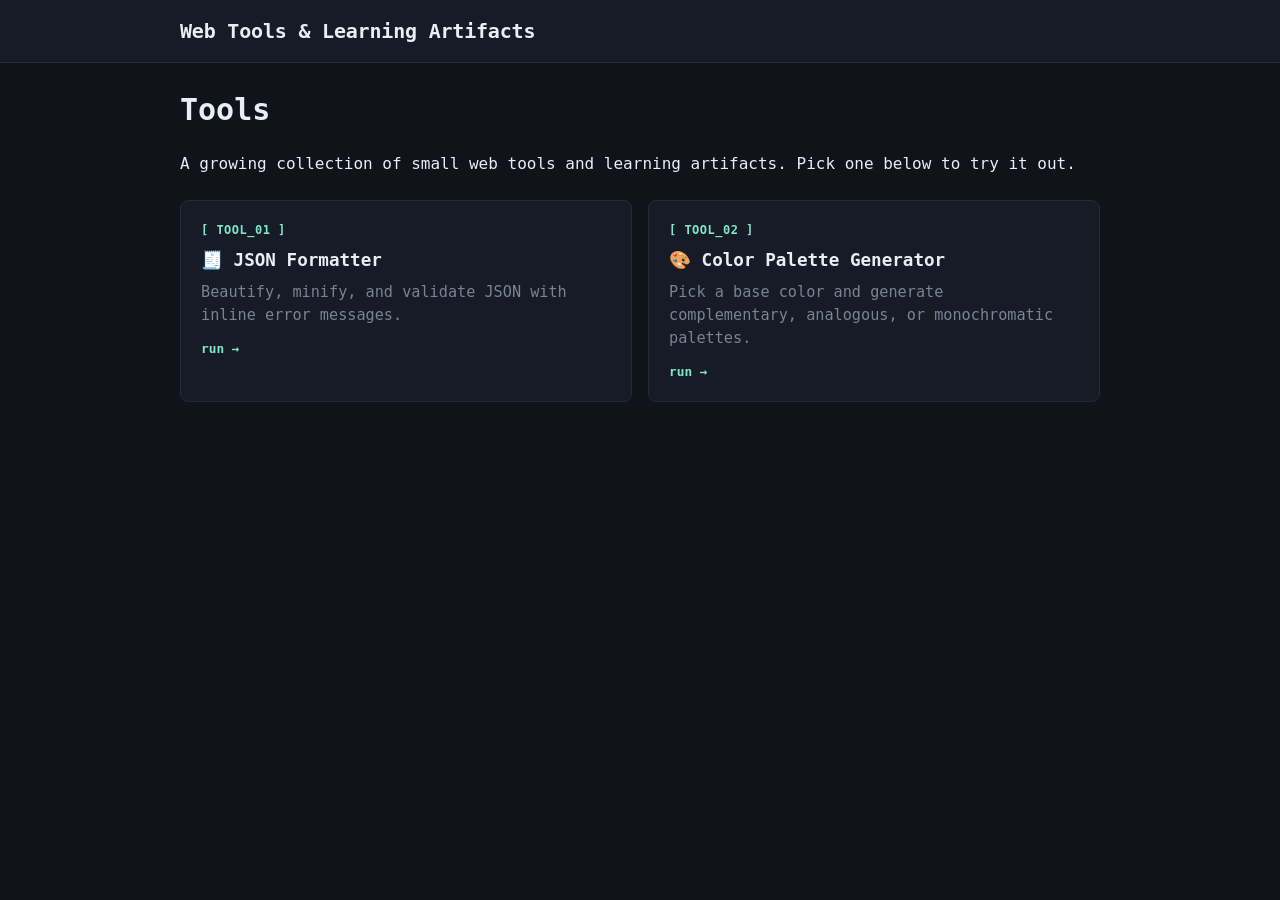
<file: index.html>
<!DOCTYPE html>
<html lang="en">
<head>
  <meta charset="UTF-8">
  <meta name="viewport" content="width=device-width, initial-scale=1.0">
  <title>Web Tools & Learning Artifacts</title>
  <link rel="stylesheet" href="assets/css/shared.css">
</head>
<body>
  <header class="site-header">
    <div class="site-header__inner">
      <a class="site-title" href="index.html">Web Tools &amp; Learning Artifacts</a>
    </div>
  </header>

  <main>
    <h1>Tools</h1>
    <p>A growing collection of small web tools and learning artifacts. Pick one below to try it out.</p>
    <div class="tool-grid" id="tool-grid"></div>
  </main>

  <script src="assets/js/tools.js"></script>
  <script src="assets/js/index.js"></script>
</body>
</html>
</file>
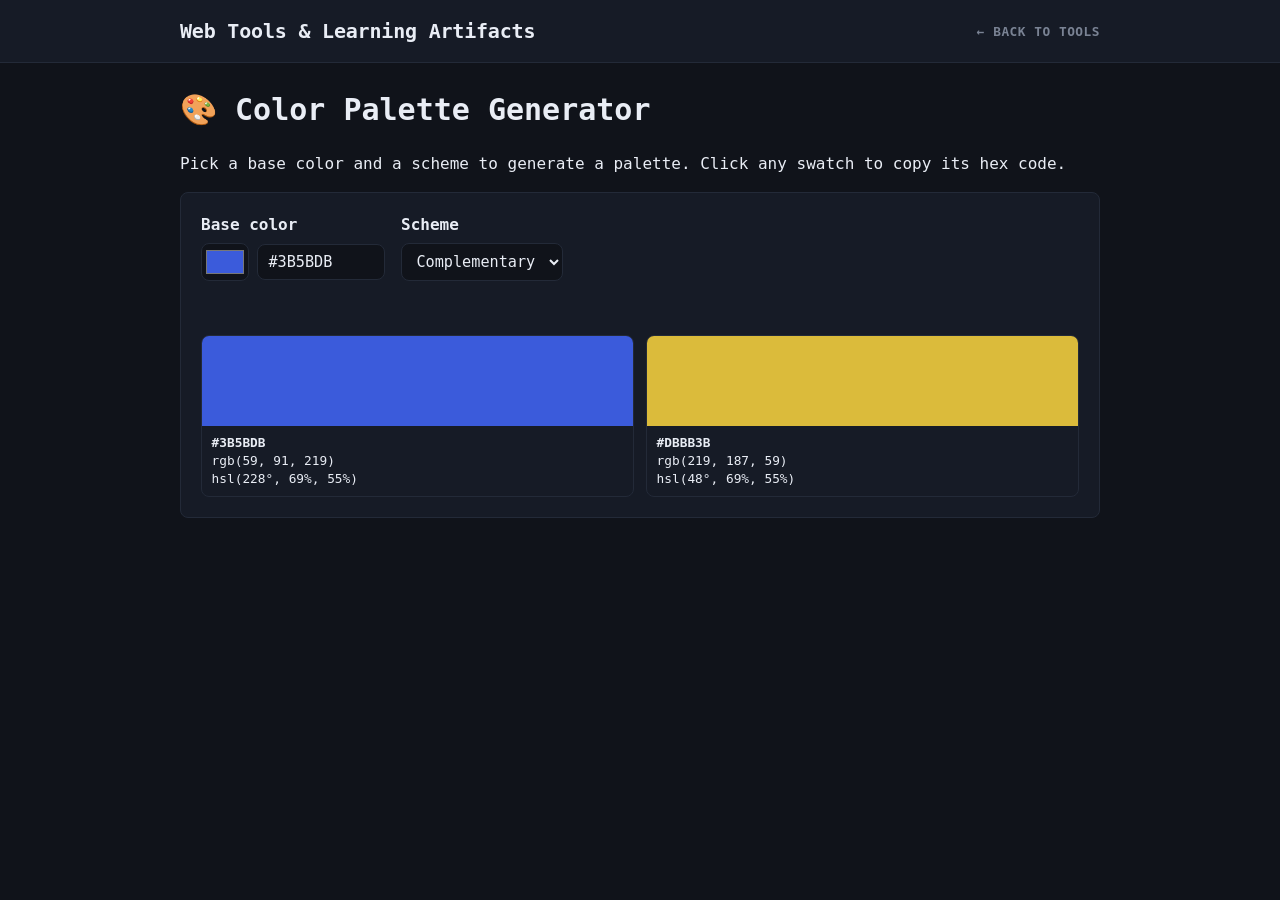
<file: tools/color-palette-generator/index.html>
<!DOCTYPE html>
<html lang="en">
<head>
  <meta charset="UTF-8">
  <meta name="viewport" content="width=device-width, initial-scale=1.0">
  <title>Color Palette Generator — Web Tools</title>
  <link rel="stylesheet" href="../../assets/css/shared.css">
</head>
<body>
  <header class="site-header">
    <div class="site-header__inner">
      <a class="site-title" href="../../index.html">Web Tools &amp; Learning Artifacts</a>
      <nav class="site-nav">
        <a href="../../index.html">&larr; Back to tools</a>
      </nav>
    </div>
  </header>

  <main>
    <h1>🎨 Color Palette Generator</h1>
    <p>Pick a base color and a scheme to generate a palette. Click any swatch to copy its hex code.</p>

    <div class="tool-panel">
      <div class="scheme-controls">
        <div class="field">
          <label for="base-color">Base color</label>
          <div class="color-input-row">
            <input type="color" id="base-color" value="#3b5bdb">
            <input type="text" id="base-color-text" value="#3B5BDB" maxlength="7">
          </div>
        </div>

        <div class="field">
          <label for="scheme-select">Scheme</label>
          <select id="scheme-select">
            <option value="complementary">Complementary</option>
            <option value="analogous">Analogous</option>
            <option value="monochromatic">Monochromatic</option>
          </select>
        </div>
      </div>

      <div id="status" class="status-message" role="status"></div>

      <div class="palette" id="palette"></div>
    </div>
  </main>

  <script src="script.js"></script>
</body>
</html>
</file>
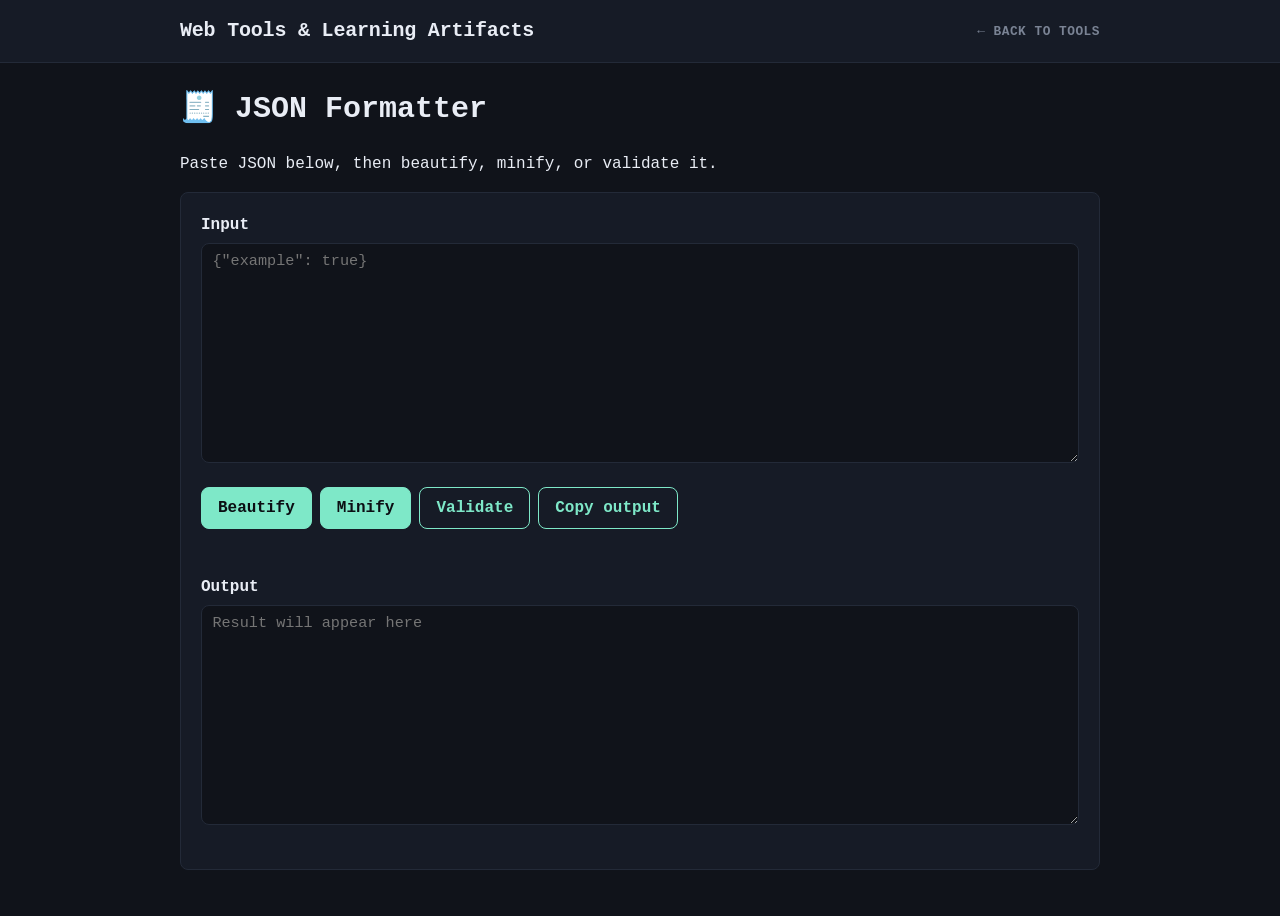
<file: tools/json-formatter/index.html>
<!DOCTYPE html>
<html lang="en">
<head>
  <meta charset="UTF-8">
  <meta name="viewport" content="width=device-width, initial-scale=1.0">
  <title>JSON Formatter — Web Tools</title>
  <link rel="stylesheet" href="../../assets/css/shared.css">
</head>
<body>
  <header class="site-header">
    <div class="site-header__inner">
      <a class="site-title" href="../../index.html">Web Tools &amp; Learning Artifacts</a>
      <nav class="site-nav">
        <a href="../../index.html">&larr; Back to tools</a>
      </nav>
    </div>
  </header>

  <main>
    <h1>🧾 JSON Formatter</h1>
    <p>Paste JSON below, then beautify, minify, or validate it.</p>

    <div class="tool-panel">
      <div class="field">
        <label for="json-input">Input</label>
        <textarea id="json-input" placeholder='{"example": true}'></textarea>
      </div>

      <div class="button-row">
        <button id="beautify-btn" type="button">Beautify</button>
        <button id="minify-btn" type="button">Minify</button>
        <button id="validate-btn" type="button" class="secondary">Validate</button>
        <button id="copy-btn" type="button" class="secondary">Copy output</button>
      </div>

      <div id="status" class="status-message" role="status"></div>

      <div class="field">
        <label for="json-output">Output</label>
        <textarea id="json-output" readonly placeholder="Result will appear here"></textarea>
      </div>
    </div>
  </main>

  <script src="script.js"></script>
</body>
</html>
</file>
<file: assets/css/shared.css>
:root {
  --color-bg: #10131a;
  --color-surface: #161b26;
  --color-border: #232a38;
  --color-text: #e9edf5;
  --color-text-muted: #7a8394;
  --color-primary: #7ee8c8;
  --color-primary-hover: #a6f3dc;
  --color-on-primary: #0b0e13;
  --color-danger: #ff6b6b;
  --color-success: #7ee8c8;
  --radius: 8px;
  --radius-card: 8px;
  --max-width: 960px;
}

* {
  box-sizing: border-box;
}

body {
  margin: 0;
  font-family: ui-monospace, "SFMono-Regular", Menlo, Consolas, monospace;
  background: var(--color-bg);
  color: var(--color-text);
  line-height: 1.5;
}

a {
  color: var(--color-primary);
}

.site-header {
  background: var(--color-surface);
  border-bottom: 1px solid var(--color-border);
}

.site-header__inner {
  max-width: var(--max-width);
  margin: 0 auto;
  padding: 1rem 1.25rem;
  display: flex;
  align-items: center;
  justify-content: space-between;
  gap: 1rem;
  flex-wrap: wrap;
}

.site-title {
  font-size: 1.25rem;
  font-weight: 700;
  letter-spacing: -0.01em;
  text-decoration: none;
  color: var(--color-text);
}

.site-nav a {
  text-decoration: none;
  font-weight: 600;
  font-size: 0.8rem;
  letter-spacing: 0.04em;
  text-transform: uppercase;
  color: var(--color-text-muted);
}

main {
  max-width: var(--max-width);
  margin: 0 auto;
  padding: 1.5rem 1.25rem 3rem;
}

h1 {
  margin-top: 0;
  font-size: 1.875rem;
  font-weight: 700;
}

/* Tool card grid on the index page */
.tool-grid {
  display: grid;
  grid-template-columns: repeat(auto-fit, minmax(240px, 1fr));
  gap: 1rem;
  margin-top: 1.5rem;
}

.tool-card {
  background: var(--color-surface);
  border: 1px solid var(--color-border);
  border-radius: var(--radius-card);
  padding: 1.25rem;
  text-decoration: none;
  color: inherit;
  display: flex;
  flex-direction: column;
  gap: 0.5rem;
  transition: box-shadow 0.15s ease, transform 0.15s ease;
}

.tool-card:hover {
  box-shadow: 0 4px 14px rgba(0, 0, 0, 0.08);
  transform: translateY(-2px);
}

.tool-card__eyebrow {
  font-size: 0.75rem;
  font-weight: 700;
  letter-spacing: 0.04em;
  color: var(--color-primary);
}

.tool-card__name {
  font-size: 1.1rem;
  font-weight: 700;
}

.tool-card__description {
  color: var(--color-text-muted);
  font-size: 0.95rem;
}

.tool-card__cta {
  margin-top: 0.25rem;
  font-size: 0.8rem;
  font-weight: 700;
  color: var(--color-primary);
}

/* Shared tool page layout */
.tool-panel {
  background: var(--color-surface);
  border: 1px solid var(--color-border);
  border-radius: var(--radius);
  padding: 1.25rem;
  margin-top: 1rem;
}

.field {
  margin-bottom: 1rem;
}

.field label {
  display: block;
  font-weight: 600;
  margin-bottom: 0.35rem;
}

textarea,
input[type="text"],
input[type="color"],
select {
  font-family: inherit;
  font-size: 0.95rem;
  padding: 0.5rem 0.65rem;
  border: 1px solid var(--color-border);
  border-radius: var(--radius);
  background: var(--color-bg);
  color: var(--color-text);
  width: 100%;
}

textarea {
  min-height: 220px;
  resize: vertical;
  font-family: "SFMono-Regular", Consolas, Menlo, monospace;
}

.button-row {
  display: flex;
  flex-wrap: wrap;
  gap: 0.5rem;
  margin: 1rem 0;
}

button {
  font: inherit;
  font-weight: 600;
  padding: 0.5rem 1rem;
  border-radius: var(--radius);
  border: 1px solid var(--color-primary);
  background: var(--color-primary);
  color: var(--color-on-primary);
  cursor: pointer;
}

button:hover {
  background: var(--color-primary-hover);
  border-color: var(--color-primary-hover);
}

button.secondary {
  background: var(--color-surface);
  color: var(--color-primary);
}

button.secondary:hover {
  background: var(--color-bg);
}

.status-message {
  font-weight: 600;
  margin: 0.5rem 0;
  min-height: 1.4em;
}

.status-message.error {
  color: var(--color-danger);
}

.status-message.success {
  color: var(--color-success);
}

/* Color palette generator */
.scheme-controls {
  display: flex;
  flex-wrap: wrap;
  gap: 1rem;
  align-items: flex-end;
}

.scheme-controls .field {
  margin-bottom: 0;
}

.color-input-row {
  display: flex;
  gap: 0.5rem;
  align-items: center;
}

.color-input-row input[type="color"] {
  width: 3rem;
  height: 2.4rem;
  padding: 0.15rem;
}

.color-input-row input[type="text"] {
  width: 8rem;
}

.palette {
  display: grid;
  grid-template-columns: repeat(auto-fit, minmax(140px, 1fr));
  gap: 0.75rem;
  margin-top: 1.5rem;
}

.swatch {
  border: 1px solid var(--color-border);
  border-radius: var(--radius);
  overflow: hidden;
  cursor: pointer;
  background: var(--color-surface);
  text-align: left;
  font: inherit;
  color: var(--color-text);
  padding: 0;
}

.swatch__color {
  height: 90px;
}

.swatch__info {
  padding: 0.5rem 0.6rem;
  font-size: 0.8rem;
  line-height: 1.4;
}

.swatch__hex {
  font-weight: 700;
  font-family: "SFMono-Regular", Consolas, Menlo, monospace;
}

@media (max-width: 480px) {
  .site-header__inner {
    flex-direction: column;
    align-items: flex-start;
  }
}
</file>
